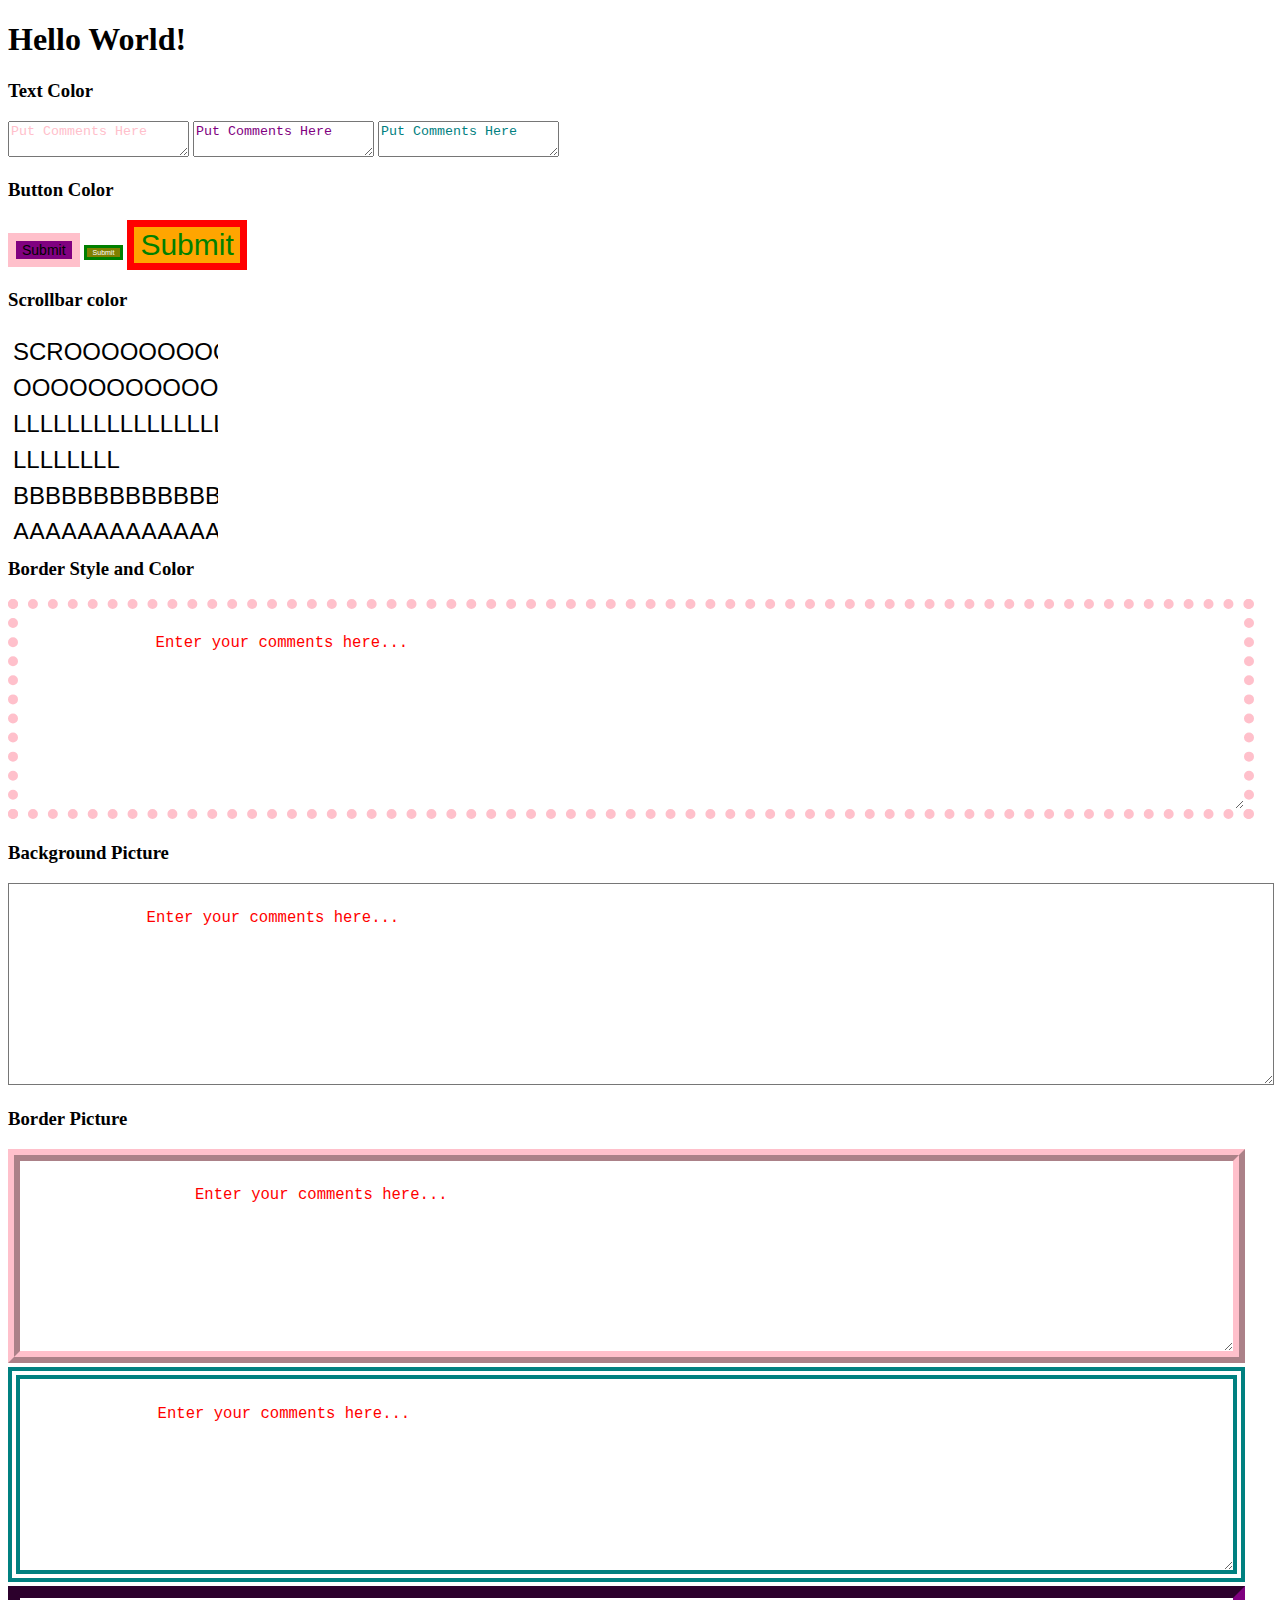
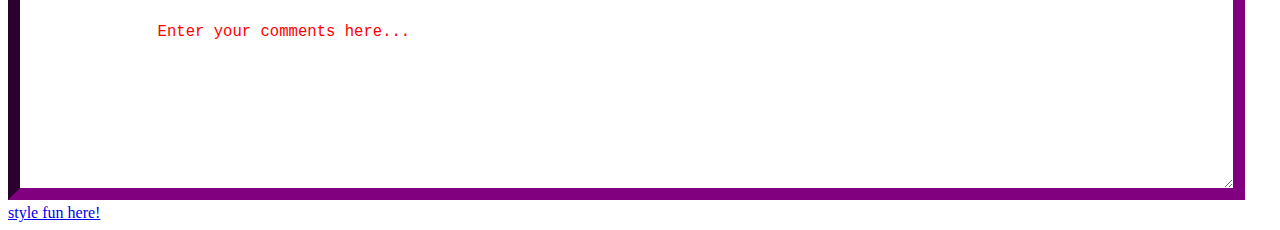
<file: index.html>
<!DOCTYPE html>
<html>
    <head>
        <title>Basic Web Page</title>
    </head>
    <link rel="stylesheet" type="text/css" href="style1.css">
    <body>

        <h1>Hello World!</h1>
        <form action="" method="POST">
            
            <h3>Text Color</h3>
                <textarea name="color1" id="pretty1">Put Comments Here</textarea>
                <textarea name="color1" id="pretty2">Put Comments Here</textarea>
                <textarea name="color1" id="pretty3">Put Comments Here</textarea>

            <h3>Button Color</h3>
        <input type="submit" value="Submit" style="font-size: 14px;border:8px solid pink;background-color:purple;color:black;">
        <input type="submit" value="Submit" style="font-size: 7px;border:3px solid green;background-color:olive;color:white;">
        <input type="submit" value="Submit" style="font-size: 30px;border:7px solid red;background-color:orange;color:green;">
        
                

            <h3>Scrollbar color</h3>
            <div class="myBox">
            SCROOOOOOOOOOOOOOOOOO
            OOOOOOOOOOOOO
            LLLLLLLLLLLLLLLLLLLL
            LLLLLLLL
            BBBBBBBBBBBBBBBBBB
            AAAAAAAAAAAAAAAA
            RRRRRRRRRRRRRRRRRRRR
            </div>
   
            <h3>Border Style and Color</h3>
            
                <form action="/html/tags/html_form_tag_action.cfm" method="post">
            <textarea name="comments" id="comments" style="width:93%;height:150px;padding:2%;font-size:1.2em;border:10px dotted pink;">
            Enter your comments here...
            </textarea><br>

            </form>

            <h3>Background Picture</h3>
            <form action="/html/tags/html_form_tag_action.cfm" method="post">
            <textarea name="comments" id="comments" style="width:96%;height:150px;padding:2%;font-size:1.2em;background:url('https://images.photowall.com/interiors/61963/landscape/wallpaper/room48.jpg?w=2000&q=80');background-position:center center;background-repeat:no-repeat;">
            Enter your comments here...
            </textarea>
            </form>
            <h3>Border Picture</h3>
                <form action="/html/tags/html_form_tag_action.cfm" method="post">
                <textarea name="comments" id="comments" style="width:92%;height:140px;padding:2%;font-size:1.2em;border:12px ridge pink;">
                Enter your comments here...</textarea>
                </form>
                <form action="/html/tags/html_form_tag_action.cfm" method="post">
            <textarea name="comments" id="comments" style="width:92%;height:140px;padding:2%;font-size:1.2em;border:12px double teal;">
            Enter your comments here...
            </textarea><br>
            </form>
                <form action="/html/tags/html_form_tag_action.cfm" method="post">
            <textarea name="comments" id="comments" style="width:92%;height:140px;padding:2%;font-size:1.2em;border:12px inset purple;">
            Enter your comments here...
            </textarea><br>
            </form>
    </form>
        <a href="stylefun.html">style fun here!</a>
    </body>
</html>
</file>
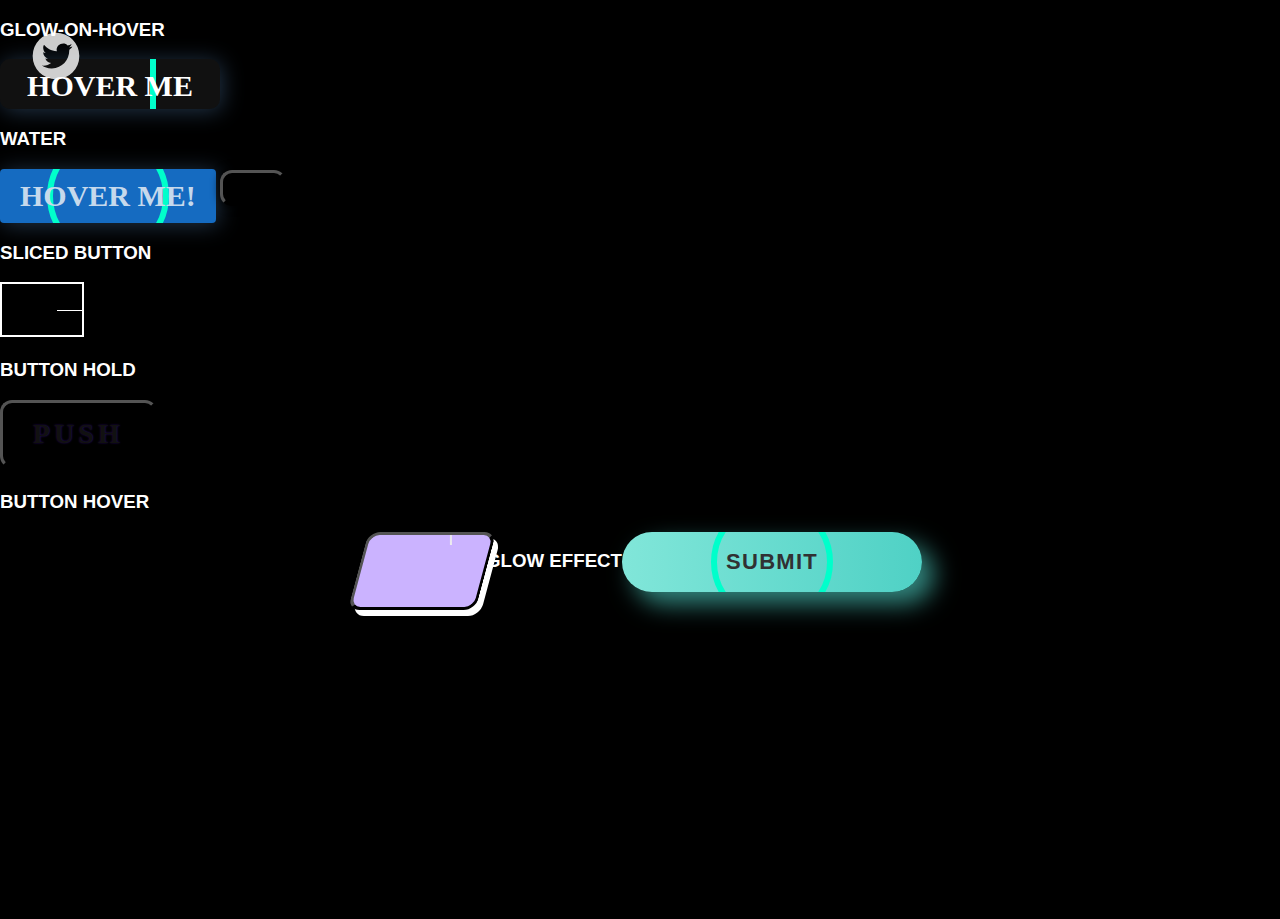
<file: stylefun.html>
<!DOCTYPE html>
<html>
    <head>
        <title>Basic Web Page</title>
        <script>
            console.log('hello world!');
        </script>
        <link rel="stylesheet" type="text/css" href="style.css">
    </head>
    <body>
        <h3>glow-on-hover</h3>
        <button class="glow-on-hover" type="button">HOVER ME</button><br>
        <h3>Water</h3>
        <button style="--content: 'Hover me!';"href="https://twitter.com/kamildyrek">
  <div class="left"></div>
    Hover me!
  <div class="right"></div>
</button>
<a target="_blank" href="https://twitter.com/kamildyrek"><svg style="width:2em;height:2em;position:fixed;top:1em;left:1em;opacity:.8;" viewBox="0 0 24 24"><path fill="#fff" d="M17.71,9.33C18.19,8.93 18.75,8.45 19,7.92C18.59,8.13 18.1,8.26 17.56,8.33C18.06,7.97 18.47,7.5 18.68,6.86C18.16,7.14 17.63,7.38 16.97,7.5C15.42,5.63 11.71,7.15 12.37,9.95C9.76,9.79 8.17,8.61 6.85,7.16C6.1,8.38 6.75,10.23 7.64,10.74C7.18,10.71 6.83,10.57 6.5,10.41C6.54,11.95 7.39,12.69 8.58,13.09C8.22,13.16 7.82,13.18 7.44,13.12C7.81,14.19 8.58,14.86 9.9,15C9,15.76 7.34,16.29 6,16.08C7.15,16.81 8.46,17.39 10.28,17.31C14.69,17.11 17.64,13.95 17.71,9.33M12,2A10,10 0 0,1 22,12A10,10 0 0,1 12,22A10,10 0 0,1 2,12A10,10 0 0,1 12,2Z" /></svg></a>
<h3>Sliced Button</h3>
<a class="btn-slice" href="#">
  <div class="top"><span>Sliced Button</span></div>
  <div class="bottom"><span>Sliced Button</span></div>
</a>
<h3>Button hold</h3>
<a href="#">push
    <span></span>
    <span></span>
    <span></span>
    <span></span>
  </a>
  <h3>Button Hover</h3>
<div class="wrapper">
  <a class="cta" href="#">
    <span>NEXT</span>
    <span>
      <svg width="66px" height="43px" viewBox="0 0 66 43" version="1.1" xmlns="http://www.w3.org/2000/svg" xmlns:xlink="http://www.w3.org/1999/xlink">
        <g id="arrow" stroke="none" stroke-width="1" fill="none" fill-rule="evenodd">
     </a>
     <br><h3>Glow Effect</h3>
     <div class="wrap">
  <button class="button">Submit</button>
</div>
    </body>
</html>
</file>
<file: style1.css>
#pretty3 {
    color: teal;
}
#pretty2 {
    color: purple ;
}
#pretty1 {
    color: pink;
}
textarea {
    color:red;
}
* Force scrollbars onto browser window */
body {
margin-bottom: 200%;
}

/* Box styles */
.myBox {
border: none;
padding: 5px;
font: 24px/36px sans-serif;
width: 200px;
height: 200px;
overflow: scroll;
}

/* Scrollbar styles */
::-webkit-scrollbar {
width: 12px;
height: 12px;
}

::-webkit-scrollbar-track {
border-radius: 12px;
}

::-webkit-scrollbar-track:vertical {
background: -webkit-linear-gradient(top, white, pink); 
}

::-webkit-scrollbar-track:horizontal {
background: -webkit-linear-gradient(left, white, purple); 
}

::-webkit-scrollbar-thumb {
background: black;  
border-radius: 12px;
}

::-webkit-scrollbar-thumb:hover {
background: white;  
}
</file>
<file: style.css>
html,
h3 {
    color: white;
}
body {
    margin: 0;
    padding: 0;
    width: 100%;
    height: 100vh;
    font-family: 'Fjalla One', sans-serif;
  text-transform: uppercase;
   /* display: flex;
    flex-direction: row;
    justify-cintent:center;
align-iteams: cent;
background: #000;
*/
    background: #000;
}

.glow-on-hover {
    width: 220px;
    height: 50px;
    border: none;
    outline: none;
    color: #fff;
    background: #111;
    cursor: pointer;
    position: relative;
    z-index: 0;
    border-radius: 10px;
}

.glow-on-hover:before {
    content: '';
    background: linear-gradient(45deg, #fdb1b1, #facda8, #fffebd, #d4ffc3, #b8fff3, #b4c0ff, #e5cdff, #ff00c8, #ffa6a6);
    position: absolute;
    top: -2px;
    left:-2px;
    background-size: 400%;
    z-index: -1;
    filter: blur(5px);
    width: calc(100% + 4px);
    height: calc(100% + 4px);
    animation: glowing 20s linear infinite;
    opacity: 0;
    transition: opacity .3s ease-in-out;
    border-radius: 10px;
}

.glow-on-hover:active {
    color: #000
}

.glow-on-hover:active:after {
    background: transparent;
}

.glow-on-hover:hover:before {
    opacity: 1;
}

.glow-on-hover:after {
    z-index: -1;
    content: '';
    position: absolute;
    width: 100%;
    height: 100%;
    background: #111;
    left: 0;
    top: 0;
    border-radius: 10px;
}

@keyframes glowing {
    0% { background-position: 0 0; }
    50% { background-position: 400% 0; }
    100% { background-position: 0 0; }
}
.btn:hover svg {
  stroke-dashoffset: -480;
}

.btn span {
  color: white;
  font-size: 18px;
  font-weight: 100;
}
@import url('https://fonts.googleapis.com/css?family=Source+Code+Pro:200,900');

:root {
  --text-color: hsla(210, 50%, 85%, 1);
  --shadow-color: hsla(210, 40%, 52%, .4);
  --btn-color: hsl(210, 80%, 42%);
  --bg-color: #141218;
}

* {
  box-sizing: border-box;
}

button {
  position:relative;
  padding: 10px 20px;  
  border: none;
  background: none;
  cursor: pointer;
  
  font-family: "Source Code Pro";
  font-weight: 900;
  text-transform: uppercase;
  font-size: 30px;  
  color: var(--text-color);
  
  background-color: var(--btn-color);
  box-shadow: var(--shadow-color) 2px 2px 22px;
  border-radius: 4px; 
  z-index: 0;  
  overflow: hidden;   
}

button:focus {
  outline-color: transparent;
  box-shadow: var(--btn-color) 2px 2px 22px;
}

.right::after, button::after {
  content: var(--content);
  display: block;
  position: absolute;
  white-space: nowrap;
  padding: 40px 40px;
  pointer-events:none;
}

button::after{
  font-weight: 200;
  top: -30px;
  left: -20px;
} 

.right, .left {
  position: absolute;
  width: 100%;
  height: 100%;
  top: 0;
}
.right {
  left: 66%;
}
.left {
  right: 66%;
}
.right::after {
  top: -30px;
  left: calc(-66% - 20px);
  
  background-color: var(--bg-color);
  color:transparent;
  transition: transform .4s ease-out;
  transform: translate(0, -90%) rotate(0deg)
}

button:hover .right::after {
  transform: translate(0, -47%) rotate(0deg)
}

button .right:hover::after {
  transform: translate(0, -50%) rotate(-7deg)
}

button .left:hover ~ .right::after {
  transform: translate(0, -50%) rotate(7deg)
}

/* bubbles */
button::before {
  content: '';
  pointer-events: none;
  opacity: .6;
  background:
    radial-gradient(circle at 20% 35%,  transparent 0,  transparent 2px, var(--text-color) 3px, var(--text-color) 4px, transparent 4px),
    radial-gradient(circle at 75% 44%, transparent 0,  transparent 2px, var(--text-color) 3px, var(--text-color) 4px, transparent 4px),
    radial-gradient(circle at 46% 52%, transparent 0, transparent 4px, var(--text-color) 5px, var(--text-color) 6px, transparent 6px);

  width: 100%;
  height: 300%;
  top: 0;
  left: 0;
  position: absolute;
  animation: bubbles 5s linear infinite both;
}

@keyframes bubbles {
  from {
    transform: translate();
  }
  to {
    transform: translate(0, -66.666%);
  }
}
/*--Button Styles--*/
.btn-slice {
  padding: 1.2rem 2.5rem;
  border: 2px solid #ffffff;
  border-radius: 0rem;
  color: #ffffff;
  font-size: 0.6875rem;
  font-weight: 700;
  letter-spacing: 0.3rem;
  position: relative;
  
  -webkit-transition: all 1000ms cubic-bezier(0.890, 0, 0.140, 1); /* older webkit */
  -webkit-transition: all 1000ms cubic-bezier(0.890, -0.170, 0.140, 1.225); 
  -moz-transition: all 1000ms cubic-bezier(0.890, -0.170, 0.140, 1.225); 
  -o-transition: all 1000ms cubic-bezier(0.890, -0.170, 0.140, 1.225); 
  transition: all 1000ms cubic-bezier(0.890, -0.170, 0.140, 1.225); /* custom */

  -webkit-transition-timing-function: cubic-bezier(0.890, 0, 0.140, 1); /* older webkit */
  -webkit-transition-timing-function: cubic-bezier(0.890, -0.170, 0.140, 1.225); 
  -moz-transition-timing-function: cubic-bezier(0.890, -0.170, 0.140, 1.225); 
  -o-transition-timing-function: cubic-bezier(0.890, -0.170, 0.140, 1.225); 
  transition-timing-function: cubic-bezier(0.890, -0.170, 0.140, 1.225); /* custom */
}

.btn-slice .top  {
  position: relative;
  height: 6px;
  overflow: hidden;
  top: 0;
  -webkit-transition: all 300ms cubic-bezier(1.000, 0, 0.025, 1); /* older webkit */
  -webkit-transition: all 300ms cubic-bezier(1.000, -0.055, 0.025, 1.040); 
  -moz-transition: all 300ms cubic-bezier(1.000, -0.055, 0.025, 1.040); 
  -o-transition: all 300ms cubic-bezier(1.000, -0.055, 0.025, 1.040); 
  transition: all 300ms cubic-bezier(1.000, -0.055, 0.025, 1.040); /* custom */

  -webkit-transition-timing-function: cubic-bezier(1.000, 0, 0.025, 1); /* older webkit */
  -webkit-transition-timing-function: cubic-bezier(1.000, -0.055, 0.025, 1.040); 
  -moz-transition-timing-function: cubic-bezier(1.000, -0.055, 0.025, 1.040); 
  -o-transition-timing-function: cubic-bezier(1.000, -0.055, 0.025, 1.040); 
  transition-timing-function: cubic-bezier(1.000, -0.055, 0.025, 1.040); /* custom */
  
  -webkit-transition-delay:0.35s;     
  -moz-transition-delay::0.35s; 
  -ms-transition-delay::0.35s;     
  -o-transition-delay::0.35s;     
  transition-delay::0.35s;
}

.btn-slice .bottom  {
  position: relative;
  height: 6px;
  overflow: hidden;
  bottom: 0;
  -webkit-transition: all 300ms cubic-bezier(1.000, 0, 0.025, 1); /* older webkit */
  -webkit-transition: all 300ms cubic-bezier(1.000, -0.055, 0.025, 1.040); 
  -moz-transition: all 300ms cubic-bezier(1.000, -0.055, 0.025, 1.040); 
  -o-transition: all 300ms cubic-bezier(1.000, -0.055, 0.025, 1.040); 
  transition: all 300ms cubic-bezier(1.000, -0.055, 0.025, 1.040); /* custom */

  -webkit-transition-timing-function: cubic-bezier(1.000, 0, 0.025, 1); /* older webkit */
  -webkit-transition-timing-function: cubic-bezier(1.000, -0.055, 0.025, 1.040); 
  -moz-transition-timing-function: cubic-bezier(1.000, -0.055, 0.025, 1.040); 
  -o-transition-timing-function: cubic-bezier(1.000, -0.055, 0.025, 1.040); 
  transition-timing-function: cubic-bezier(1.000, -0.055, 0.025, 1.040); /* custom */
  
  -webkit-transition-delay:0.35s;     
  -moz-transition-delay::0.35s; 
  -ms-transition-delay::0.35s;     
  -o-transition-delay::0.35s;     
  transition-delay::0.35s;
}

.btn-slice .bottom span {
  top: -6px;
  position: absolute;
  left: 0;
}

.btn-slice:hover .top {
  top: -5px;
  -webkit-transition-delay:0.35s;     
  -moz-transition-delay::0.35s; 
  -ms-transition-delay::0.35s;     
  -o-transition-delay::0.35s;     
  transition-delay::0.35s; 
}

.btn-slice:hover .bottom {
  bottom: -5px;
  -webkit-transition-delay:0.35s;     
  -moz-transition-delay::0.35s; 
  -ms-transition-delay::0.35s;     
  -o-transition-delay::0.35s;     
  transition-delay::0.35s; 
}
.btn-slice:hover, .btn-slice:focus, .btn-slice:active {
  margin-left: 10px;
}
.btn-slice:before{
  content: '';
  height: 1px;
  width: 60px;
  background-color: #ffffff;
  position: absolute;
  margin-top: 6px;
  right: -35px;
  
  -webkit-transition: all 1000ms cubic-bezier(0.890, 0, 0.140, 1); /* older webkit */
  -webkit-transition: all 1000ms cubic-bezier(0.890, -0.170, 0.140, 1.225); 
  -moz-transition: all 1000ms cubic-bezier(0.890, -0.170, 0.140, 1.225); 
  -o-transition: all 1000ms cubic-bezier(0.890, -0.170, 0.140, 1.225); 
  transition: all 1000ms cubic-bezier(0.890, -0.170, 0.140, 1.225); /* custom */

  -webkit-transition-timing-function: cubic-bezier(0.890, 0, 0.140, 1); /* older webkit */
  -webkit-transition-timing-function: cubic-bezier(0.890, -0.170, 0.140, 1.225); 
  -moz-transition-timing-function: cubic-bezier(0.890, -0.170, 0.140, 1.225); 
  -o-transition-timing-function: cubic-bezier(0.890, -0.170, 0.140, 1.225); 
  transition-timing-function: cubic-bezier(0.890, -0.170, 0.140, 1.225); /* custom */
}
.btn-slice:hover:before{
  width: 130%;
}
* {
  box-sizing: border-box;
}

a {
  border-radius: 12px;
  border: 3px outset rgb(0, 0, 0);
  position: relative;
  display: inline-block;
  padding: 15px 30px;
  color: rgb(17, 17, 17);
  text-transform: uppercase;
  letter-spacing: 4px;
  overflow: hidden;
  
  box-shadow: 0 0 10px rgb(0, 0, 0, 1);
  font-family: verdana;
  font-size: 28px;
  font-weight: bolder;
  text-decoration: none;
  background:linear-gradient(160deg, rgb(0, 0, 0), rgb(0, 0, 0));
  text-shadow: 0px 0px 2px rgba(79, 21, 212, 0.5);

  transition: 0.2s;

}
a:active {
  border: 3px outset rgb(247, 0, 0);
  color: rgb(219, 50, 28);
  background: linear-gradient(160deg, rgb(0, 0, 0), rgb(0, 0, 0));
  text-shadow: 0px 0px 4px rgba(197, 43, 43, 0.507);
  box-shadow: 0 0 10px rgba(182, 26, 26, 0.575), 0 0 40px rgb(255, 0, 0), 0 0 80px rgb(199, 13, 13);
  transition-delay: 1s;
}

a span {
  position: absolute;
  display: block;
}

a span:nth-child(1) {
  top: 0;
  left: -100%;
  width: 100%;
  height: 2px;
  background: linear-gradient(90deg, transparent, #eee);
}
a:active span:nth-child(1) {
  left: 100%;
  transition: 1s;
}
a span:nth-child(2) {
  top: -100%;
  right: 0;
  width: 2px;
  height: 100%;
  background: linear-gradient(180deg, transparent, #eee);
}
a:active span:nth-child(2) {
  top: 100%;
  transition: 1s;
  transition-delay: 0.25s;
}
a span:nth-child(3) {
  bottom: 0;
  right: -100%;
  width: 100%;
  height: 2px;
  background: linear-gradient(270deg, transparent, #eee);
}
a:active span:nth-child(3) {
  right: 100%;
  transition: 1s;
  transition-delay: 0.5s;
}

a span:nth-child(4) {
  bottom: -100%;
  left: 0;
  width: 2px;
  height: 100%;
  background: linear-gradient(360deg, transparent, #eee);
}
a:active span:nth-child(4) {
  bottom: 100%;
  transition: 1s;
  transition-delay: 0.75s;
}
\@import url('https://fonts.googleapis.com/css?family=Poppins:900i');

* {
  box-sizing: border-box;
}

.wrapper {
  display: flex;
  justify-content: center;
}

.cta {
    display: flex;
    padding: 10px 45px;
    text-decoration: none;
    font-family: 'Poppins', sans-serif;
    font-size: 40px;
    color: white;
    background: #cbb3ff;
    transition: 1s;
    box-shadow: 6px 6px 0 rgb(255, 255, 255);
    transform: skewX(-15deg);
}

.cta:focus {
   outline: none; 
}

.cta:hover {
    transition: 0.5s;
    box-shadow: 10px 10px 0 #ffadf4b2;
}

.cta span:nth-child(2) {
    transition: 0.5s;
    margin-right: 0px;
}

.cta:hover  span:nth-child(2) {
    transition: 0.5s;
    margin-right: 45px;
}

  span {
    transform: skewX(15deg) 
  }

  span:nth-child(2) {
    width: 20px;
    margin-left: 30px;
    position: relative;
    top: 12%;
  }
  
/**************SVG****************/

path.one {
    transition: 0.4s;
    transform: translateX(-60%);
}

path.two {
    transition: 0.5s;
    transform: translateX(-30%);
}

.cta:hover path.three {
    animation: color_anim 1s infinite 0.2s;
}

.cta:hover path.one {
    transform: translateX(0%);
    animation: color_anim 1s infinite 0.6s;
}

.cta:hover path.two {
    transform: translateX(0%);
    animation: color_anim 1s infinite 0.4s;
}

/* SVG animations */

@keyframes color_anim {
    0% {
        fill: white;
    }
    50% {
        fill: #ff7df4bd;
    }
    100% {
        fill: white;
    }
}
html, body {
  height: 100%;
}

.wrap {
  height: 100%;
  display: flex;
  align-items: center;
  justify-content: center;
}

.button {
  min-width: 300px;
  min-height: 60px;
  font-family: 'Nunito', sans-serif;
  font-size: 22px;
  text-transform: uppercase;
  letter-spacing: 1.3px;
  font-weight: 700;
  color: #313133;
  background: #4FD1C5;
background: linear-gradient(90deg, rgba(129,230,217,1) 0%, rgba(79,209,197,1) 100%);
  border: none;
  border-radius: 1000px;
  box-shadow: 12px 12px 24px rgba(79,209,197,.64);
  transition: all 0.3s ease-in-out 0s;
  cursor: pointer;
  outline: none;
  position: relative;
  padding: 10px;
  }

button::before {
content: '';
  border-radius: 1000px;
  min-width: calc(300px + 12px);
  min-height: calc(60px + 12px);
  border: 6px solid #00FFCB;
  box-shadow: 0 0 60px rgba(0,255,203,.64);
  position: absolute;
  top: 50%;
  left: 50%;
  transform: translate(-50%, -50%);
  opacity: 0;
  transition: all .3s ease-in-out 0s;
}

.button:hover, .button:focus {
  color: #313133;
  transform: translateY(-6px);
}

button:hover::before, button:focus::before {
  opacity: 1;
}

button::after {
  content: '';
  width: 30px; height: 30px;
  border-radius: 100%;
  border: 6px solid #00FFCB;
  position: absolute;
  z-index: -1;
  top: 50%;
  left: 50%;
  transform: translate(-50%, -50%);
  animation: ring 1.5s infinite;
}

button:hover::after, button:focus::after {
  animation: none;
  display: none;
}

@keyframes ring {
  0% {
    width: 30px;
    height: 30px;
    opacity: 1;
  }
  100% {
    width: 300px;
    height: 300px;
    opacity: 0;
  }
}
</file>
